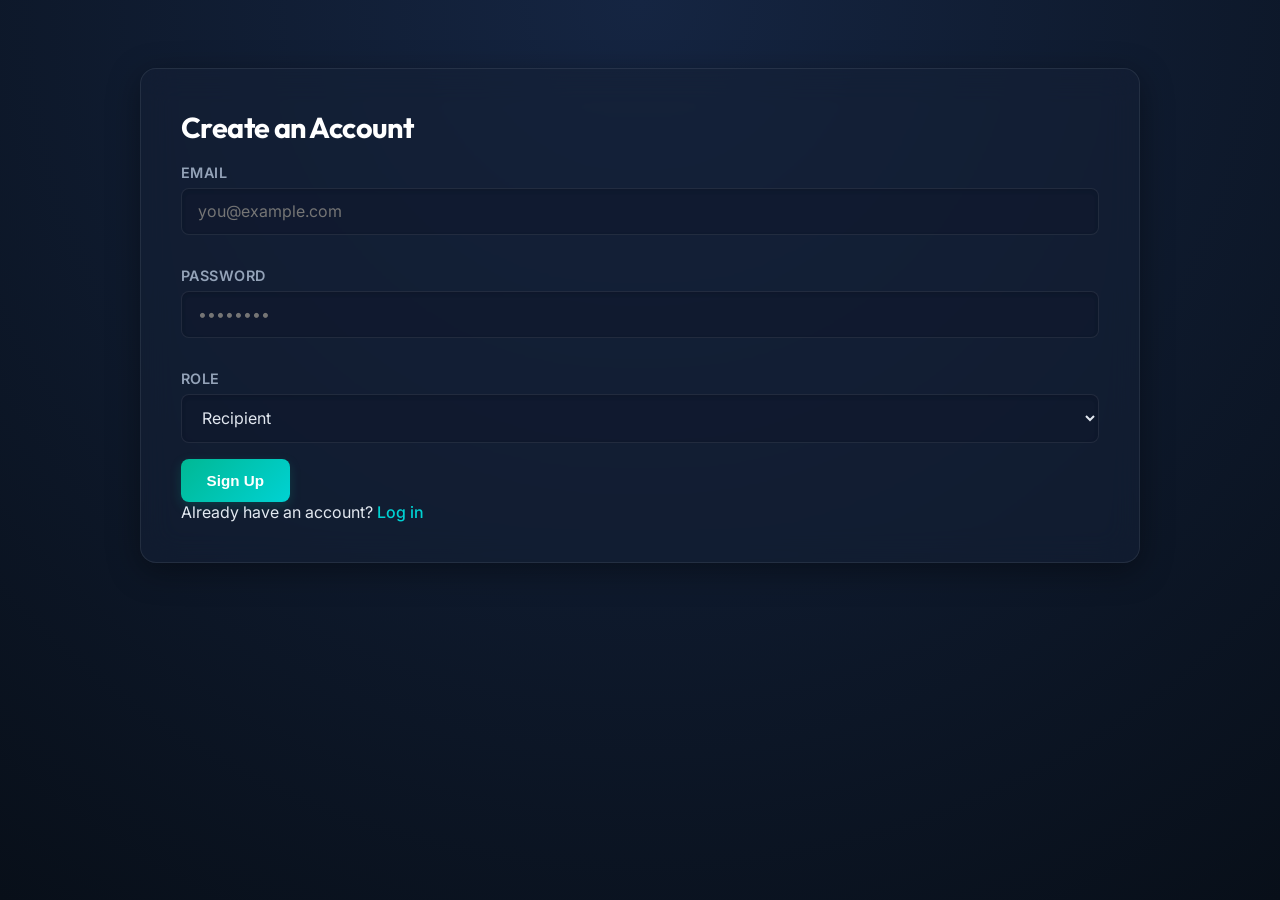
<file: frontend/signup.html>
<!doctype html>
<html>
<head>
  <meta charset="utf-8">
  <title>DocChain — Sign Up</title>
  <link rel="stylesheet" href="assets/css/styles.css">
  <link rel="icon" href="data:,">
</head>
<body>
  <main id="app">Loading…</main>

  <!-- No auth.js here -->
  <script src="assets/js/config.js"></script>
  <script src="assets/js/api.js"></script>
  <script src="assets/js/ui.js"></script>
  <script src="assets/js/signup.js"></script>
</body>
</html>
</file>
<file: frontend/assets/css/styles.css>
/* ==========================================================================
   DocChain — Modern Glassmorphism & High-Aesthetics UI Theme
   ========================================================================== */
@import url('https://fonts.googleapis.com/css2?family=Inter:wght@300;400;500;600;700&family=Outfit:wght@400;500;600;700;800&display=swap');

:root {
  /* ---------- Core Theme (Modern Dark First) ---------- */
  --color-bg: #080f19;
  --color-bg-gradient: radial-gradient(circle at 50% 0%, #152542 0%, #080f19 100%);
  --color-panel: rgba(21, 32, 54, 0.6);      /* semi-transparent glass panel */
  --color-panel-solid: #152036;
  --color-text: #e2e8f0;       /* bright off-white text */
  --color-text-muted: #94a3b8; /* muted slate text */
  --color-heading: #ffffff;    /* clean white headings */
  --color-border: rgba(255, 255, 255, 0.08);
  --color-border-focus: #00d2d3;

  /* ---------- Colors & Gradients ---------- */
  --color-primary: #0f172a;
  --color-accent: #00d2d3;     /* bright cyan accent */
  --gradient-accent: linear-gradient(135deg, #00f2fe 0%, #4facfe 100%);
  --gradient-btn: linear-gradient(135deg, #00b894 0%, #00d2d3 100%);
  --gradient-btn-hover: linear-gradient(135deg, #00d2d3 0%, #00f2fe 100%);

  /* ---------- Status Colors ---------- */
  --color-success: #10b981;
  --color-warning: #f59e0b;
  --color-error: #ef4444;
  --color-info: #3b82f6;

  /* ---------- Effects ---------- */
  --glass-blur: blur(16px);
  --shadow-main: 0 8px 32px 0 rgba(0, 0, 0, 0.37);
  --border-radius: 16px;
}

/* ---------- Light Mode Toggle Override ---------- */
[data-theme="light"] {
  --color-bg: #f8fafc;
  --color-bg-gradient: radial-gradient(circle at 50% 0%, #e2e8f0 0%, #f8fafc 100%);
  --color-panel: rgba(255, 255, 255, 0.7);
  --color-panel-solid: #ffffff;
  --color-text: #1e293b;
  --color-text-muted: #64748b;
  --color-heading: #0f172a;
  --color-border: rgba(0, 0, 0, 0.08);
  --color-border-focus: #3b82f6;
  --color-accent: #3b82f6;
  --gradient-btn: linear-gradient(135deg, #3b82f6 0%, #2563eb 100%);
  --gradient-btn-hover: linear-gradient(135deg, #2563eb 0%, #1d4ed8 100%);
  --shadow-main: 0 10px 30px rgba(0, 0, 0, 0.05);
}

/* ==========================================
   Base Elements
   ========================================== */
* {
  box-sizing: border-box;
  margin: 0;
  padding: 0;
}

body {
  background: var(--color-bg);
  background-image: var(--color-bg-gradient);
  background-attachment: fixed;
  color: var(--color-text);
  font-family: 'Inter', -apple-system, BlinkMacSystemFont, "Segoe UI", Roboto, sans-serif;
  min-height: 100vh;
  padding: 0;
  margin: 0;
  transition: background 0.3s, color 0.3s;
}

main {
  max-width: 1200px;
  margin: 0 auto;
  padding: 2rem 1.5rem;
}

h1, h2, h3, h4 {
  font-family: 'Outfit', sans-serif;
  color: var(--color-heading);
  font-weight: 700;
  letter-spacing: -0.02em;
}

h1 { font-size: 2.2rem; margin-bottom: 1.5rem; }
h2 { font-size: 1.8rem; margin-bottom: 1.2rem; }
h3 { font-size: 1.3rem; margin-bottom: 1rem; }

a {
  color: var(--color-accent);
  text-decoration: none;
  font-weight: 500;
  transition: color 0.2s ease;
}
a:hover {
  text-decoration: none;
  filter: brightness(1.2);
}

/* ==========================================
   Components: Glass Cards
   ========================================== */
.login-wrapper, .signup-wrapper,
.staff-wrapper, .recipient-wrapper,
.admin-wrapper {
  background: var(--color-panel);
  backdrop-filter: var(--glass-blur);
  -webkit-backdrop-filter: var(--glass-blur);
  border: 1px solid var(--color-border);
  border-radius: var(--border-radius);
  max-width: 1000px;
  margin: 4vh auto;
  box-shadow: var(--shadow-main);
  padding: 2.5rem;
  transition: all 0.3s ease;
}

.login-box, .signup-box,
.staff-box, .recipient-box,
.admin-box {
  background: transparent;
  width: 100%;
  box-shadow: none;
  padding: 0;
}

.upload-panel, .letters-panel,
.last-upload, .admin-panel, .verify-box {
  margin-top: 1.5rem;
  padding: 1.5rem;
  background: rgba(15, 23, 42, 0.3);
  border: 1px solid var(--color-border);
  border-radius: 12px;
  box-shadow: 0 4px 20px rgba(0,0,0,0.15);
  backdrop-filter: blur(8px);
}

[data-theme="light"] .upload-panel, 
[data-theme="light"] .letters-panel,
[data-theme="light"] .last-upload, 
[data-theme="light"] .admin-panel, 
[data-theme="light"] .verify-box {
  background: rgba(255, 255, 255, 0.5);
  box-shadow: 0 4px 15px rgba(0, 0, 0, 0.02);
}

/* ==========================================
   Inputs & Forms
   ========================================== */
label {
  display: block;
  margin: 1rem 0 0.4rem;
  font-weight: 600;
  font-size: 0.9rem;
  letter-spacing: 0.03em;
  text-transform: uppercase;
  color: var(--color-text-muted);
}

input, select, textarea {
  width: 100%;
  padding: 0.8rem 1rem;
  margin-bottom: 1rem;
  background: rgba(15, 23, 42, 0.5);
  border: 1px solid var(--color-border);
  border-radius: 8px;
  color: var(--color-text);
  font-size: 1rem;
  outline: none;
  font-family: inherit;
  transition: all 0.2s ease;
  box-shadow: inset 0 2px 4px rgba(0,0,0,0.1);
}

[data-theme="light"] input, 
[data-theme="light"] select, 
[data-theme="light"] textarea {
  background: rgba(255, 255, 255, 0.8);
  color: var(--color-text);
}

input:focus, select:focus, textarea:focus {
  border-color: var(--color-border-focus);
  box-shadow: 0 0 0 3px rgba(0, 210, 211, 0.15);
}

input[type="file"] {
  background: rgba(15, 23, 42, 0.2);
  padding: 0.6rem;
  cursor: pointer;
}

/* ==========================================
   Buttons
   ========================================== */
button, .btn {
  background: var(--gradient-btn);
  color: #ffffff;
  border: none;
  border-radius: 8px;
  padding: 0.8rem 1.6rem;
  cursor: pointer;
  font-weight: 600;
  font-size: 0.95rem;
  display: inline-flex;
  align-items: center;
  justify-content: center;
  gap: 8px;
  transition: all 0.3s cubic-bezier(0.4, 0, 0.2, 1);
  box-shadow: 0 4px 12px rgba(0, 184, 148, 0.2);
}

button:hover, .btn:hover {
  background: var(--gradient-btn-hover);
  transform: translateY(-2px);
  box-shadow: 0 6px 20px rgba(0, 210, 211, 0.35);
}

button:active, .btn:active {
  transform: translateY(0);
}

button:disabled {
  opacity: 0.5;
  cursor: not-allowed;
  transform: none !important;
  box-shadow: none !important;
}

#btnStopCamera {
  background: linear-gradient(135deg, #ef4444 0%, #b91c1c 100%);
  box-shadow: 0 4px 12px rgba(239, 68, 68, 0.2);
}
#btnStopCamera:hover {
  background: linear-gradient(135deg, #dc2626 0%, #991b1b 100%);
  box-shadow: 0 6px 20px rgba(239, 68, 68, 0.35);
}

/* ==========================================
   Header and Actions
   ========================================== */
.staff-header, .recipient-header, .admin-header {
  border-bottom: 1px solid var(--color-border);
  padding-bottom: 1.5rem;
  margin-bottom: 2rem;
  display: flex;
  justify-content: space-between;
  align-items: center;
}

.staff-actions, .recipient-actions, .admin-actions {
  display: flex;
  gap: 12px;
  align-items: center;
}

#whoami {
  font-weight: 500;
  font-size: 0.95rem;
  color: var(--color-text-muted);
  background: rgba(255,255,255,0.05);
  padding: 0.5rem 1rem;
  border-radius: 20px;
  border: 1px solid var(--color-border);
}

/* ==========================================
   Tables
   ========================================== */
.table-wrapper {
  overflow-x: auto;
  border-radius: 12px;
  border: 1px solid var(--color-border);
  margin-top: 1rem;
}

table {
  width: 100%;
  border-collapse: collapse;
  background: rgba(15, 23, 42, 0.2);
  min-width: 800px;
}

[data-theme="light"] table {
  background: rgba(255, 255, 255, 0.2);
}

th, td {
  padding: 1rem 1.2rem;
  text-align: left;
  border-bottom: 1px solid var(--color-border);
}

th {
  font-weight: 600;
  text-transform: uppercase;
  font-size: 0.8rem;
  letter-spacing: 0.05em;
  color: var(--color-text-muted);
  background: rgba(15, 23, 42, 0.4);
}

[data-theme="light"] th {
  background: rgba(0, 0, 0, 0.02);
}

tr:last-child td {
  border-bottom: none;
}

tr:hover td {
  background: rgba(255, 255, 255, 0.02);
}

[data-theme="light"] tr:hover td {
  background: rgba(0, 0, 0, 0.01);
}

/* ==========================================
   Status Badges
   ========================================== */
.badge {
  padding: 0.3rem 0.75rem;
  border-radius: 20px;
  font-size: 0.75rem;
  font-weight: 600;
  text-transform: uppercase;
  letter-spacing: 0.05em;
  display: inline-block;
  text-shadow: none;
}

.badge.active {
  background: rgba(16, 185, 129, 0.15);
  color: #34d399;
  border: 1px solid rgba(16, 185, 129, 0.3);
}

.badge.revoked {
  background: rgba(239, 68, 68, 0.15);
  color: #f87171;
  border: 1px solid rgba(239, 68, 68, 0.3);
}

.badge.expired {
  background: rgba(245, 158, 11, 0.15);
  color: #fbbf24;
  border: 1px solid rgba(245, 158, 11, 0.3);
}

/* ==========================================
   Modals
   ========================================== */
.modal {
  display: none;
  position: fixed;
  z-index: 1000;
  left: 0; top: 0;
  width: 100%; height: 100%;
  background-color: rgba(5, 8, 16, 0.85);
  backdrop-filter: blur(12px);
  justify-content: center;
  align-items: center;
}

.modal-content {
  background: var(--color-panel-solid);
  border: 1px solid var(--color-border);
  padding: 2rem;
  border-radius: 16px;
  max-width: 600px;
  width: 90%;
  box-shadow: 0 20px 50px rgba(0,0,0,0.5);
  animation: modalPop 0.3s cubic-bezier(0.34, 1.56, 0.64, 1);
}

@keyframes modalPop {
  from { transform: scale(0.9) translateY(20px); opacity: 0; }
  to { transform: scale(1) translateY(0); opacity: 1; }
}

.close {
  float: right;
  font-size: 1.5rem;
  font-weight: 700;
  cursor: pointer;
  color: var(--color-text-muted);
  transition: color 0.2s;
}
.close:hover { color: #fff; }

/* ==========================================
   Toast Notification Box
   ========================================== */
#toastBox div {
  animation: slideIn 0.3s cubic-bezier(0.16, 1, 0.3, 1) forwards;
}

@keyframes slideIn {
  from { transform: translateX(120%); opacity: 0; }
  to { transform: translateX(0); opacity: 1; }
}

/* ==========================================
   Verify Widget Panel
   ========================================== */
.verify-box h3 {
  border-bottom: 1px solid var(--color-border);
  padding-bottom: 0.5rem;
  margin-bottom: 1rem;
}
.verify-actions {
  display: flex;
  gap: 12px;
  margin-bottom: 1rem;
  flex-wrap: wrap;
  align-items: center;
}

/* ==========================================
   Responsive Improvements
   ========================================== */
/* Hamburger style (hidden on desktop) */
.hamburger {
  display: none !important;
}

@media (max-width: 768px) {
  .login-wrapper, .signup-wrapper, .staff-wrapper, .recipient-wrapper, .admin-wrapper {
    padding: 1.5rem;
    margin: 2vh 1rem;
  }
  
  .staff-header, .recipient-header, .admin-header {
    flex-direction: column;
    align-items: stretch;
    gap: 1rem;
    position: relative;
  }
  
  .hamburger {
    display: block !important;
    background: transparent;
    border: 1px solid var(--color-border);
    color: var(--color-text);
    font-size: 1.5rem;
    padding: 0.3rem 0.6rem;
    border-radius: 6px;
    cursor: pointer;
    align-self: flex-end;
  }
  
  .nav-menu {
    display: none !important;
    width: 100%;
  }
  
  .nav-menu.active {
    display: flex !important;
    flex-direction: column;
    gap: 10px;
    margin-top: 0.5rem;
  }
  
  .staff-actions, .recipient-actions, .admin-actions {
    flex-direction: column;
    align-items: stretch;
  }
  
  button, .btn {
    width: 100%;
  }
}

/* Custom design tweak for hidden boxes */
#openVerify, #verify-box {
  display: none !important;
}

/* Spinner adjustment */
.spinner {
  position: fixed;
  top: 50%;
  left: 50%;
  transform: translate(-50%, -50%);
  z-index: 9999;
  border: 4px solid rgba(255,255,255,0.1);
  border-top: 4px solid var(--color-accent);
  border-radius: 50%;
  width: 50px;
  height: 50px;
  animation: spin 0.8s linear infinite;
}

.hidden {
  display: none !important;
}

/* Hide export logs per project request */
#btnExportLogs {
  display: none !important;
}
</file>
